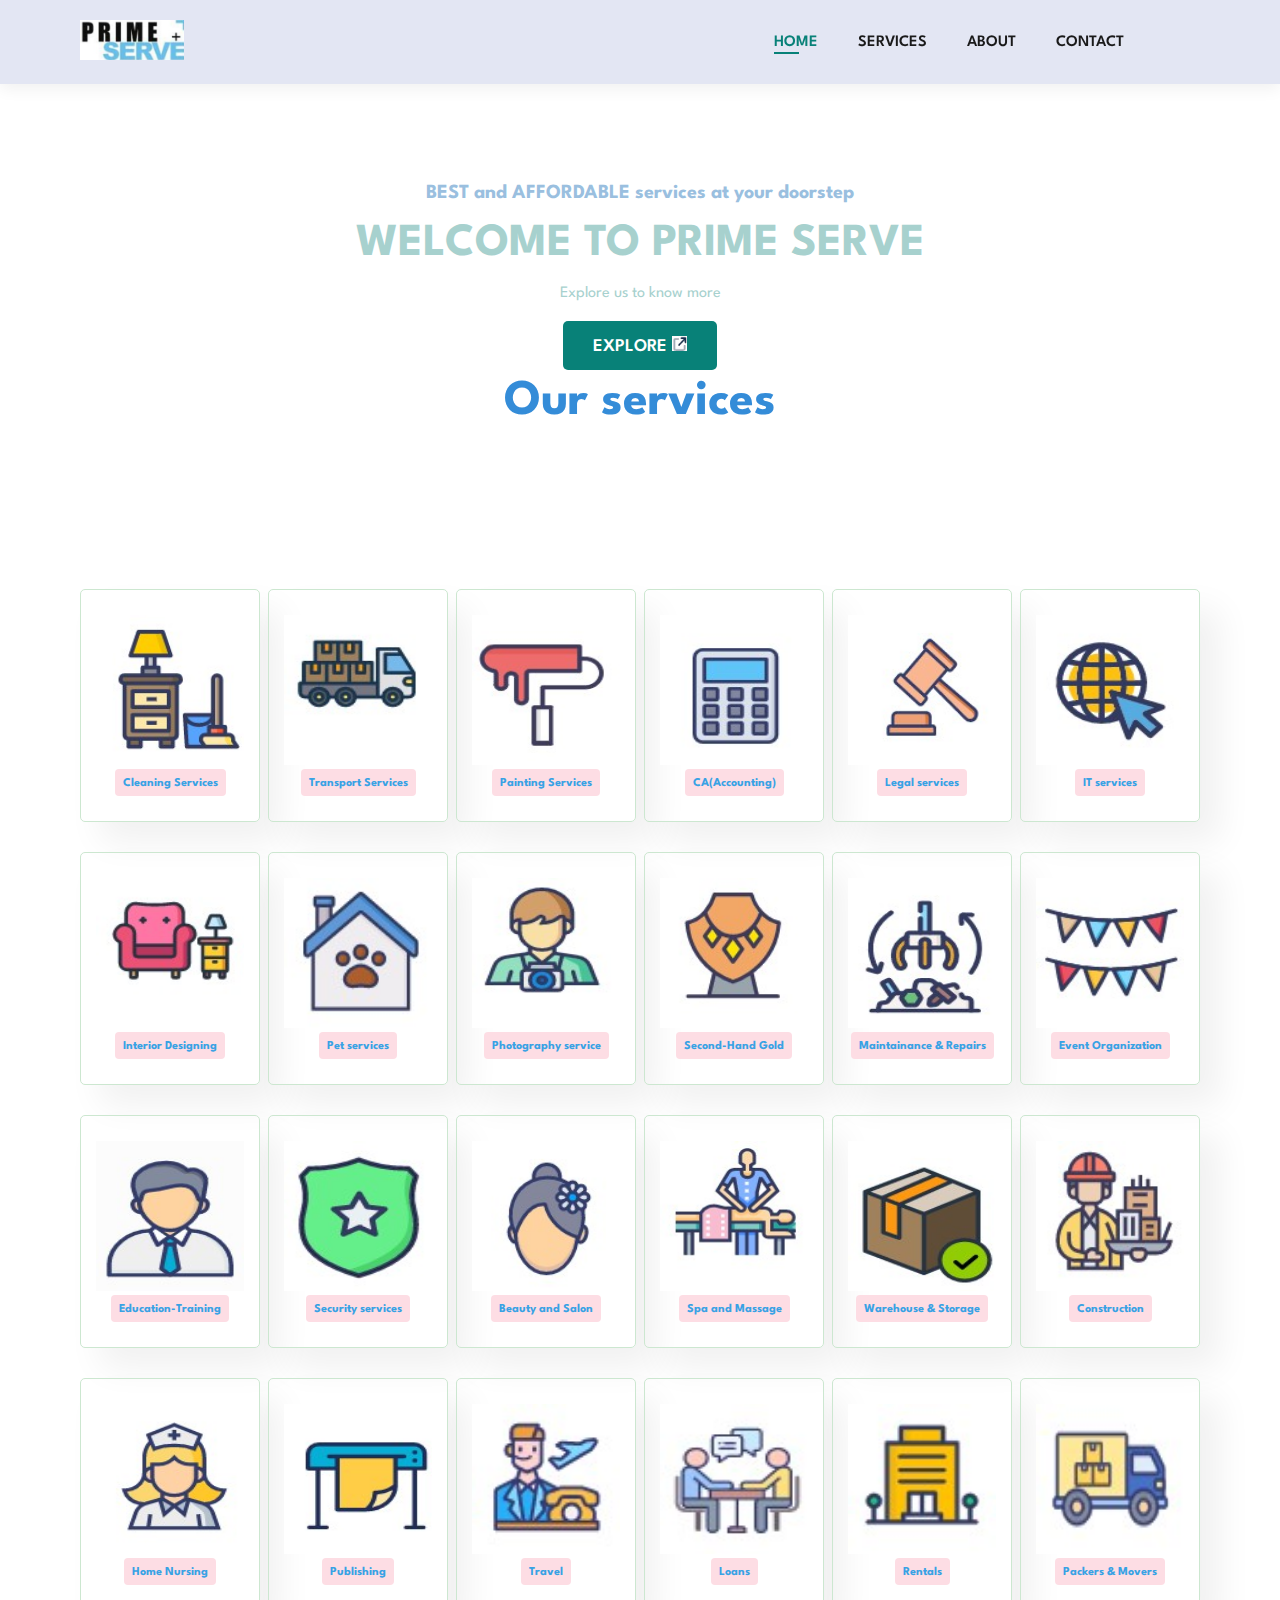
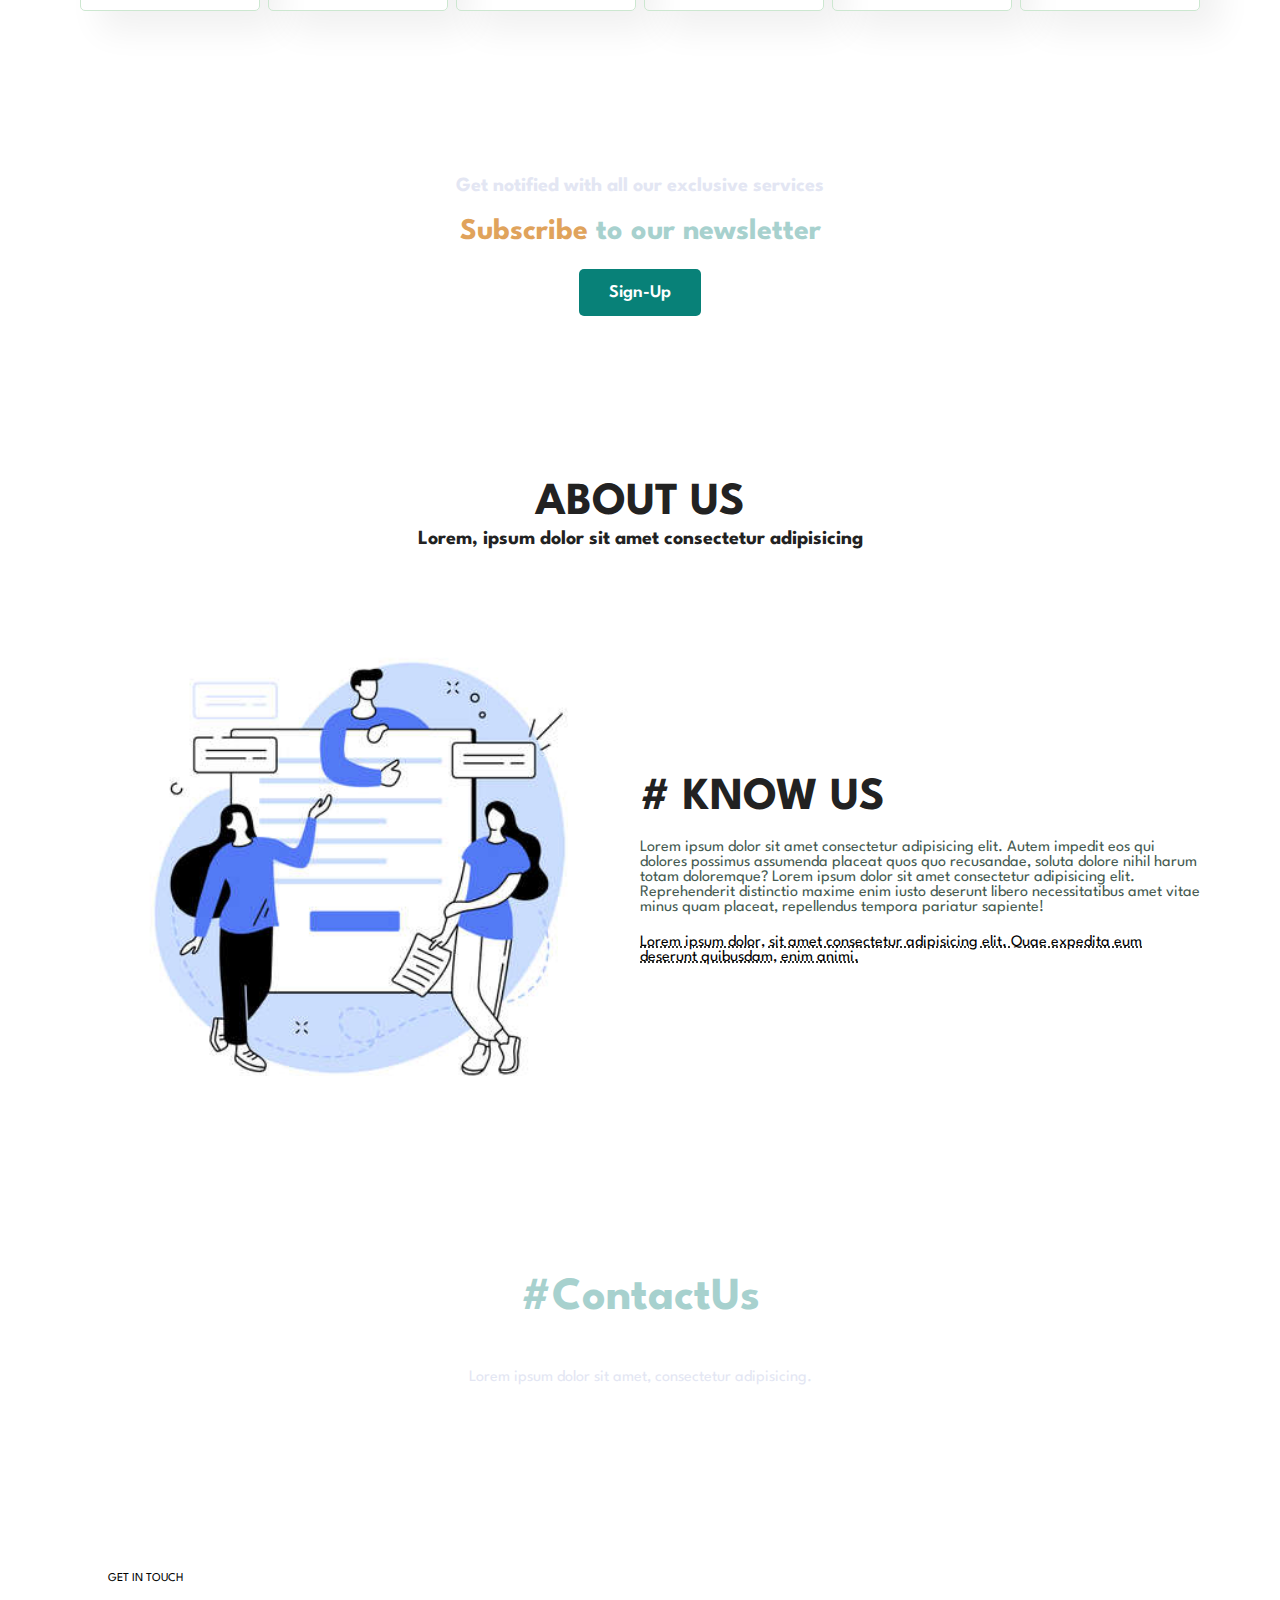
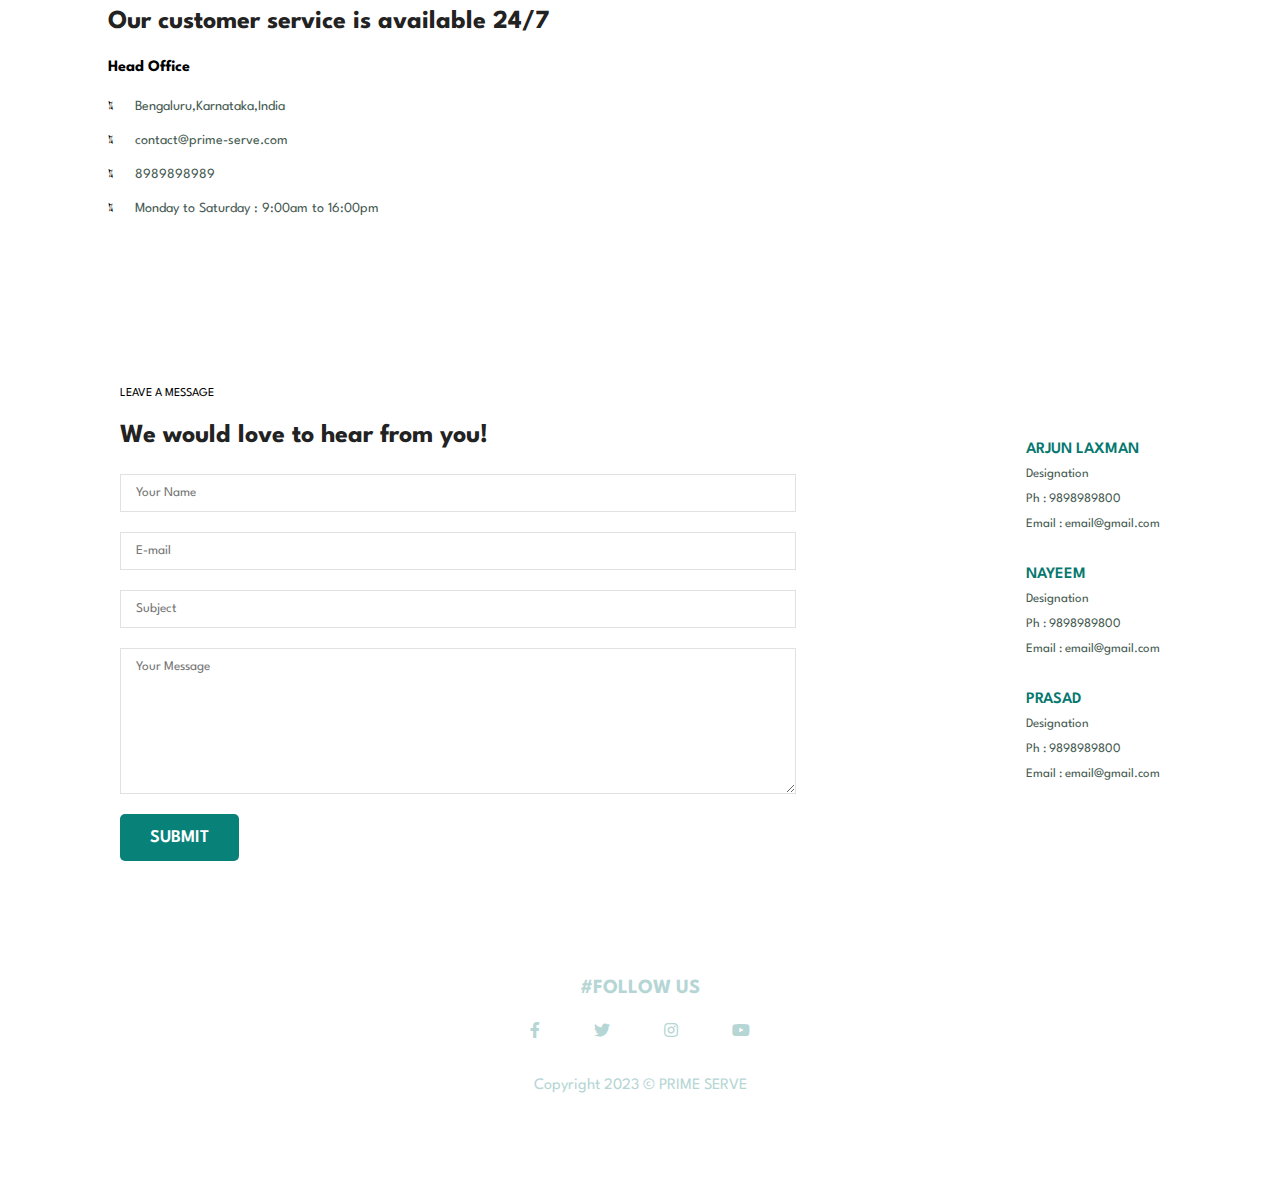
<file: index.html>
<!DOCTYPE html>
<html lang="en">

<head>
    <meta charset="UTF-8">
    <meta http-equiv="X-UA-Compatible" content="IE=edge">
    <meta name="viewport" content="width=device-width, initial-scale=1.0">
    <link rel="stylesheet" href="style.css">
    <link rel="stylesheet" href="https://pro.fontawesome.com/releases/v5.10.0/css/all.css">
    <title>PRIME SERVE</title>
</head>

<body>

    <section id="header">
        <a href="index.html"><img src="images/logo.jpg" class="logo"></a>
        <ul id="navbar">
            <li><a class="active" href="index.html"><span>HOME</span></a></li>
            <li><a href="services.html"><span>SERVICES</span></a></li>
            <li><a href="about.html"><span>ABOUT</span></a></li>
            <li><a href="contact.html"><span>CONTACT</span></a></li>
            <li><a href="cart.html"><i class="far fa-shopping-bag"></i></a></li>
        </ul>
    </section>

    <section id="hero">
        <h4>BEST and AFFORDABLE services at your doorstep</h4>
        <h2>WELCOME TO PRIME SERVE</h2>
        <p>Explore us to know more</p>
        <button class="normal">EXPLORE <img src="images/arrow.jpg" height="15px"></button>
        <h1>Our services </h1>
    </section>

    <section id="service" class="section-p1">
        <div class="se-box">
            <img src="images/cleaning.jpg" width="150px" height="150px">
            <h6>Cleaning Services</h6>
        </div>
        <div class="se-box">
            <img src="images/transport.jpg" width="150px" height="150px">
            <h6>Transport Services</h6>
        </div>
        <div class="se-box">
            <img src="images/paint.jpg" width="150px" height="150px">
            <h6>Painting Services</h6>
        </div>
        <div class="se-box">
            <img src="images/ca.jpg" width="150px" height="150px">
            <h6>CA(Accounting) </h6>
        </div>
        <div class="se-box">
            <img src="images/law.jpg" width="150px" height="150px">
            <h6>Legal services</h6>
        </div>
        <div class="se-box">
            <img src="images/it-serv.jpg" width="150px" height="150px">
            <h6>IT services</h6>
        </div>
        <div class="se-box">
            <img src="images/interior-des.jpg" width="150px" height="150px">
            <h6>Interior Designing</h6>
        </div>
        <div class="se-box">
            <img src="images/pet.jpg" width="150px" height="150px">
            <h6>Pet services</h6>
        </div>
        <div class="se-box">
            <img src="images/photog.jpg" width="150px" height="150px">
            <h6>Photography service</h6>
        </div>
        <div class="se-box">
            <img src="images/gold.jpg" width="150px" height="150px">
            <h6>Second-Hand Gold</h6>
        </div>
        <div class="se-box">
            <img src="images/repairs.jpg" width="150px" height="150px">
            <h6>Maintainance & Repairs</h6>
        </div>
        <div class="se-box">
            <img src="images/event-org.jpg" width="150px" height="150px">
            <h6>Event Organization</h6>
        </div>
        <div class="se-box">
            <img src="images/edu.jpg" width="150px" height="150px">
            <h6>Education-Training</h6>
        </div>
        <div class="se-box">
            <img src="images/security.jpg" width="150px" height="150px">
            <h6>Security services</h6>
        </div>
        <div class="se-box">
            <img src="images/beauty.jpg" width="150px" height="150px">
            <h6>Beauty and Salon</h6>
        </div>
        <div class="se-box">
            <img src="images/spa.jpg" width="150px" height="150px">
            <h6>Spa and Massage</h6>
        </div>
        <div class="se-box">
            <img src="images/storage.jpg" width="150px" height="150px">
            <h6>Warehouse & Storage</h6>
        </div>
        <div class="se-box">
            <img src="images/constr.jpg" width="150px" height="150px">
            <h6>Construction </h6>
        </div>
        <div class="se-box">
            <img src="images/nurse.jpg" width="150px" height="150px">
            <h6>Home Nursing</h6>
        </div>
        <div class="se-box">
            <img src="images/publish.jpg" width="150px" height="150px">
            <h6>Publishing</h6>
        </div>
        <div class="se-box">
            <img src="images/trav.jpg" width="150px" height="150px">
            <h6>Travel</h6>
        </div>
        <div class="se-box">
            <img src="images/loan.jpg" width="150px" height="150px">
            <h6>Loans</h6>
        </div>
        <div class="se-box">
            <img src="images/rent.jpg" width="150px" height="150px">
            <h6>Rentals</h6>
        </div>
        <div class="se-box">
            <img src="images/pack.jpg" width="150px" height="150px">
            <h6>Packers & Movers</h6>
        </div>
    </section>

    <section id="banner">
        <h4>Get notified with all our exclusive services</h4>
        <h2><span>Subscribe</span> to our newsletter</h2>
        <button class="normal">Sign-Up</button>
    </section>

    <section id="about">
        <h2>ABOUT US</h2>
        <h4>Lorem, ipsum dolor sit amet consectetur adipisicing</h4>
    </section>
    <section id="about-head" class="section-p1">
        <img src="images/about.jpg">
        <div class="side">
            <h2># KNOW US</h2>
            <p>Lorem ipsum dolor sit amet consectetur adipisicing elit. Autem impedit eos qui dolores possimus assumenda
                placeat quos quo recusandae, soluta dolore nihil harum totam doloremque? Lorem ipsum dolor sit amet
                consectetur adipisicing elit. Reprehenderit distinctio maxime enim iusto deserunt libero necessitatibus
                amet vitae minus quam placeat, repellendus tempora pariatur sapiente!</p>
            <abbr title="">Lorem ipsum dolor, sit amet consectetur adipisicing elit. Quae expedita eum deserunt
                quibusdam, enim animi.</abbr>
        </div>
    </section>

    <section id="contact">
        <h2>#ContactUs</h2>
        <p>Lorem ipsum dolor sit amet, consectetur adipisicing.</p>
    </section>

    <section id="cont" class="section-p1">
        <div class="details">
            <span>GET IN TOUCH</span>
            <h2>Our customer service is available 24/7</h2>
            <h3>Head Office</h3>
            <div>
                <li>
                    <i class="fal fa-map"></i>
                    <p>Bengaluru,Karnataka,India</p>
                </li>
                <li>
                    <i class="fal fa-envelope"></i>
                    <p>contact@prime-serve.com</p>
                </li>
                <li>
                    <i class="fal fa-phone"></i>
                    <p>8989898989</p>
                </li>
                <li>
                    <i class="fal fa-clock"></i>
                    <p>Monday to Saturday : 9:00am to 16:00pm</p>
                </li>
            </div>
        </div>
        <div class="map">
            <iframe
                src="https://www.google.com/maps/embed?pb=!1m18!1m12!1m3!1d497699.6983259305!2d77.6309395!3d12.9539974!2m3!1f0!2f0!3f0!3m2!1i1024!2i768!4f13.1!3m3!1m2!1s0x3bae1670c9b44e6d%3A0xf8dfc3e8517e4fe0!2sBengaluru%2C%20Karnataka!5e0!3m2!1sen!2sin!4v1677670971921!5m2!1sen!2sin"
                width="600" height="450" style="border:0;" allowfullscreen="" loading="lazy"
                referrerpolicy="no-referrer-when-downgrade"></iframe>
        </div>

    </section>

    <section id="form">
        <form action="">
            <span>LEAVE A MESSAGE</span>
            <h2>We would love to hear from you!</h2>
            <input type="text" placeholder="Your Name">
            <input type="text" placeholder="E-mail">
            <input type="text" placeholder="Subject">
            <textarea name="" id="" cols="30" rows="10" placeholder="Your Message"></textarea>
            <button class="normal-1">SUBMIT</button>
        </form>
        <div class="people">
            <div>
                <p><span>ARJUN LAXMAN</span>Designation <br>Ph : 9898989800 <br>Email : email@gmail.com</p>
            </div>
            <div>
                <p><span>NAYEEM</span>Designation <br>Ph : 9898989800 <br>Email : email@gmail.com</p>
            </div>
            <div>
                <p><span>PRASAD</span>Designation <br>Ph : 9898989800 <br>Email : email@gmail.com</p>
            </div>
        </div>
    </section>

    <section id="footer">
        <div class="follow">
            <h4>#FOLLOW US</h4>
            <div class="icons">
                <i class="fab fa-facebook-f"></i>
                <i class="fab fa-twitter"></i>
                <i class="fab fa-instagram"></i>
                <i class="fab fa-youtube"></i>
            </div>
            <p>Copyright 2023 &copy; PRIME SERVE</p>
        </div>
    </section>

</body>

</html>
</file>
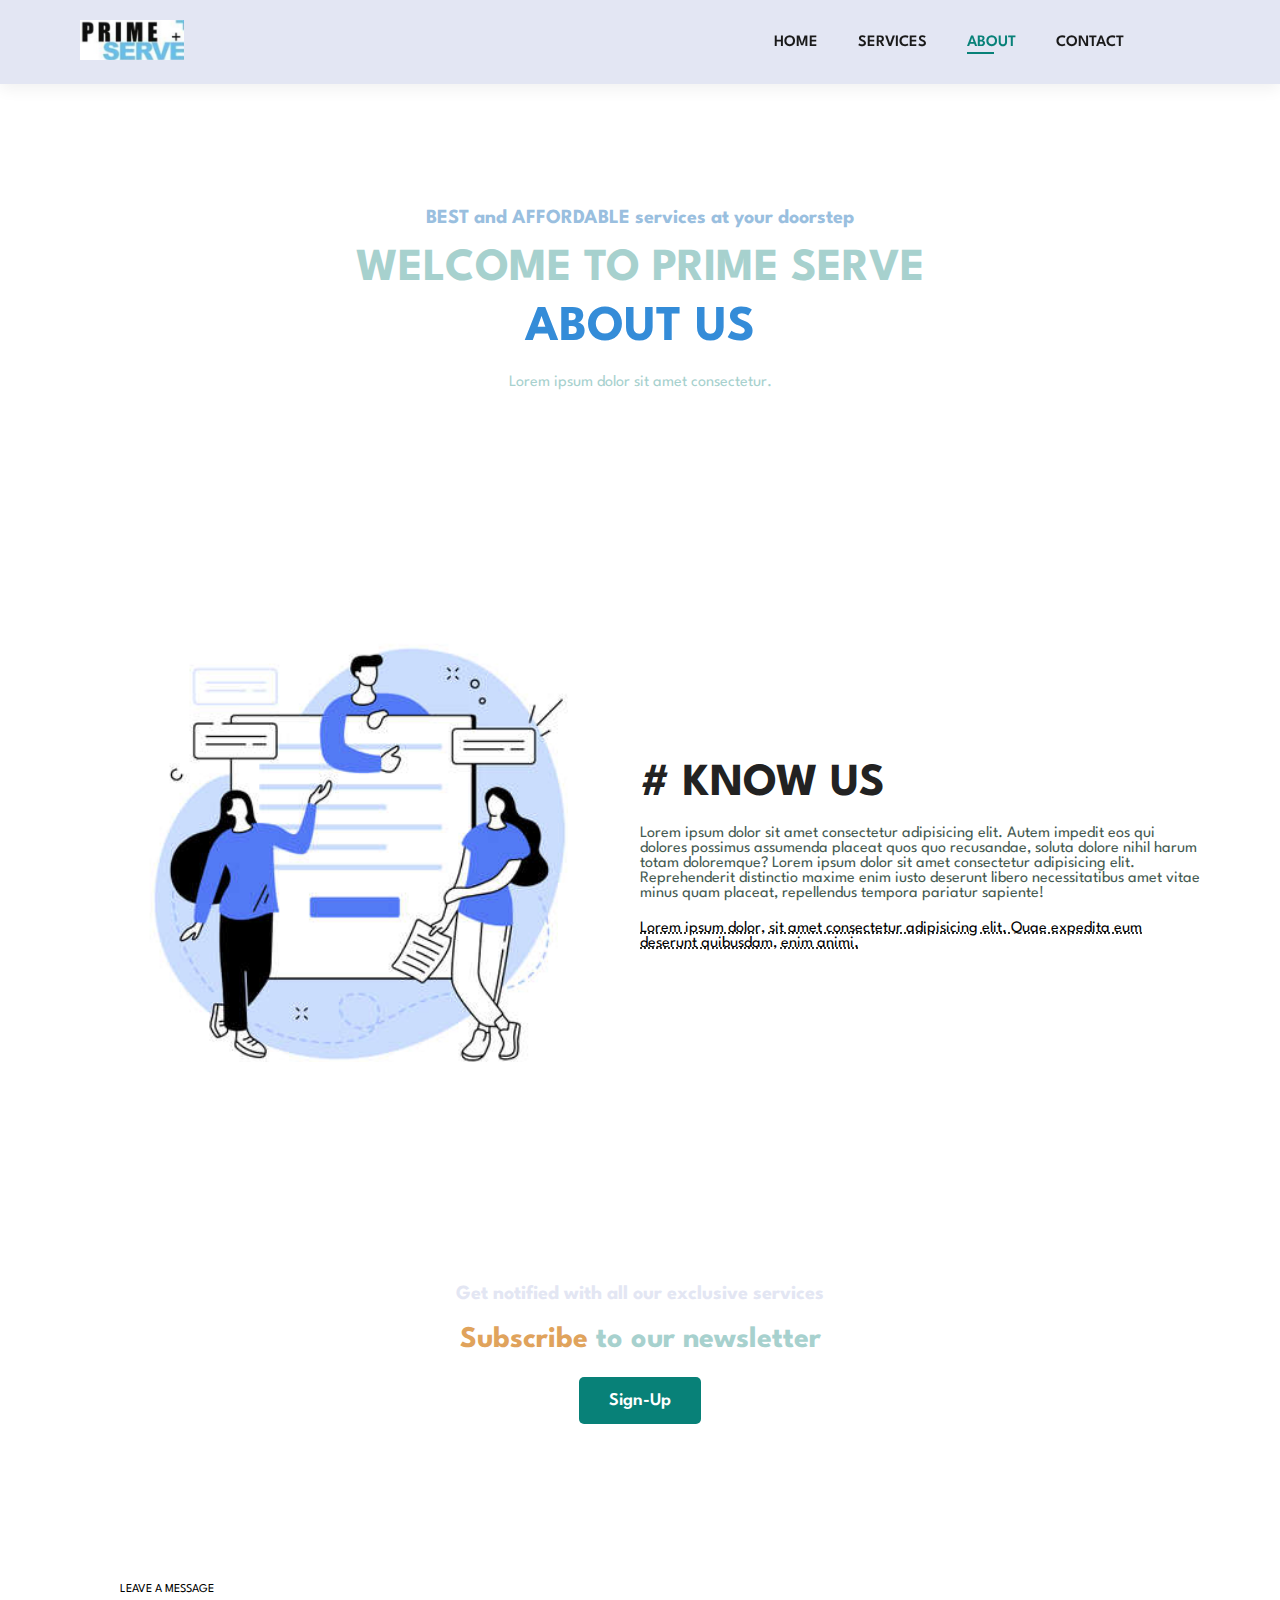
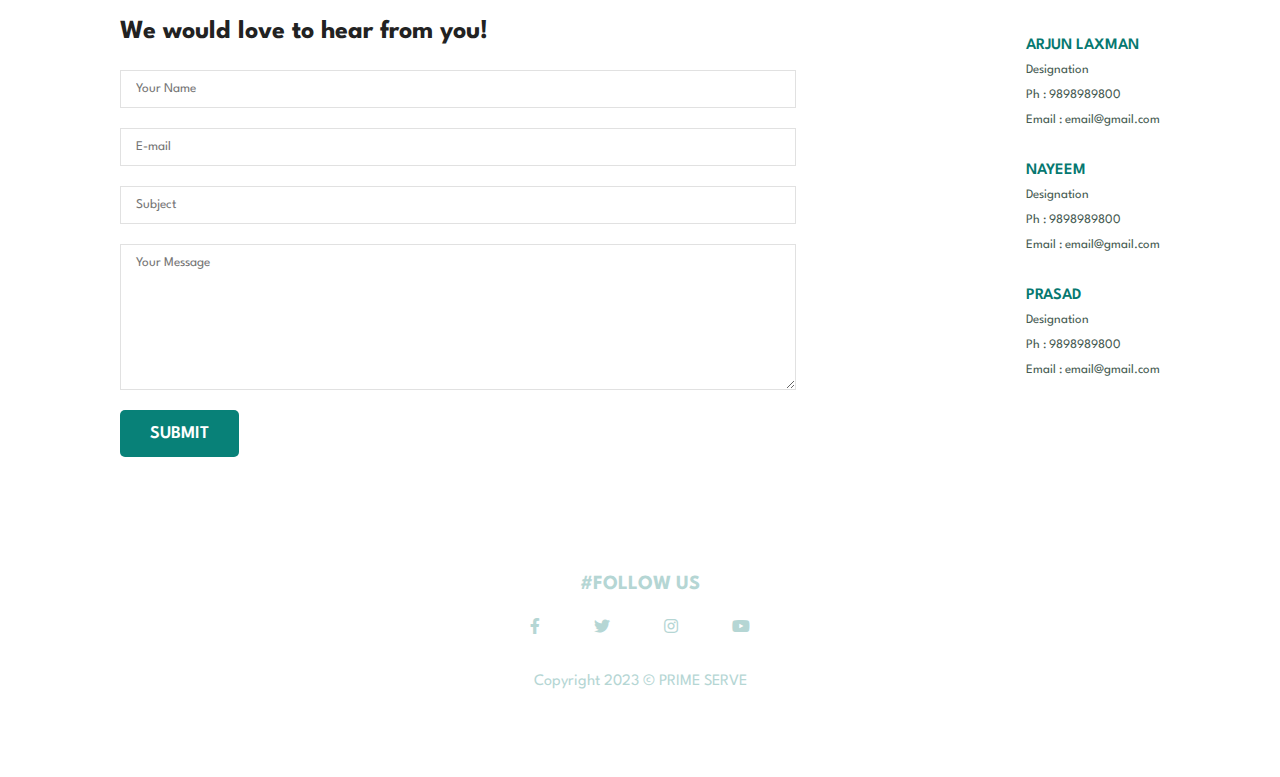
<file: about.html>
<!DOCTYPE html>
<html lang="en">

<head>
    <meta charset="UTF-8">
    <meta http-equiv="X-UA-Compatible" content="IE=edge">
    <meta name="viewport" content="width=device-width, initial-scale=1.0">
    <link rel="stylesheet" href="style.css">
    <link rel="stylesheet" href="https://pro.fontawesome.com/releases/v5.10.0/css/all.css">
    <title>PRIME SERVE</title>
</head>

<body>

    <section id="header">
        <a href="index.html"><img src="images/logo.jpg" class="logo"></a>
        <ul id="navbar">
            <li><a href="index.html"><span>HOME</span></a></li>
            <li><a href="services.html"><span>SERVICES</span></a></li>
            <li><a class="active" href="about.html"><span>ABOUT</span></a></li>
            <li><a href="contact.html"><span>CONTACT</span></a></li>
            <li><a href="cart.html"><i class="far fa-shopping-bag"></i></a></li>
        </ul>
    </section>

    <section id="hero">
        <h4>BEST and AFFORDABLE services at your doorstep</h4>
        <h2>WELCOME TO PRIME SERVE</h2>
        <h1>ABOUT US</h1>
        <p>Lorem ipsum dolor sit amet consectetur.</p>
    </section>

    <section id="about-head" class="section-p1">
        <img src="images/about.jpg">
        <div class="side">
            <h2># KNOW US</h2>
            <p>Lorem ipsum dolor sit amet consectetur adipisicing elit. Autem impedit eos qui dolores possimus assumenda
                placeat quos quo recusandae, soluta dolore nihil harum totam doloremque? Lorem ipsum dolor sit amet
                consectetur adipisicing elit. Reprehenderit distinctio maxime enim iusto deserunt libero necessitatibus
                amet vitae minus quam placeat, repellendus tempora pariatur sapiente!</p>
            <abbr title="">Lorem ipsum dolor, sit amet consectetur adipisicing elit. Quae expedita eum deserunt
                quibusdam, enim animi.</abbr>
        </div>
    </section>

    <section id="banner">
        <h4>Get notified with all our exclusive services</h4>
        <h2><span>Subscribe</span> to our newsletter</h2>
        <button class="normal">Sign-Up</button>
    </section>

    <section id="form">
        <form action="">
            <span>LEAVE A MESSAGE</span>
            <h2>We would love to hear from you!</h2>
            <input type="text" placeholder="Your Name">
            <input type="text" placeholder="E-mail">
            <input type="text" placeholder="Subject">
            <textarea name="" id="" cols="30" rows="10" placeholder="Your Message"></textarea>
            <button class="normal-1">SUBMIT</button>
        </form>
        <div class="people">
            <div>
                <p><span>ARJUN LAXMAN</span>Designation <br>Ph : 9898989800 <br>Email : email@gmail.com</p>
            </div>
            <div>
                <p><span>NAYEEM</span>Designation <br>Ph : 9898989800 <br>Email : email@gmail.com</p>
            </div>
            <div>
                <p><span>PRASAD</span>Designation <br>Ph : 9898989800 <br>Email : email@gmail.com</p>
            </div>
        </div>
    </section>

    <section id="footer">
        <div class="follow">
            <h4>#FOLLOW US</h4>
            <div class="icons">
                <i class="fab fa-facebook-f"></i>
                <i class="fab fa-twitter"></i>
                <i class="fab fa-instagram"></i>
                <i class="fab fa-youtube"></i>
            </div>
            <p>Copyright 2023 &copy; PRIME SERVE</p>
        </div>
    </section>

</body>

</html>
</file>
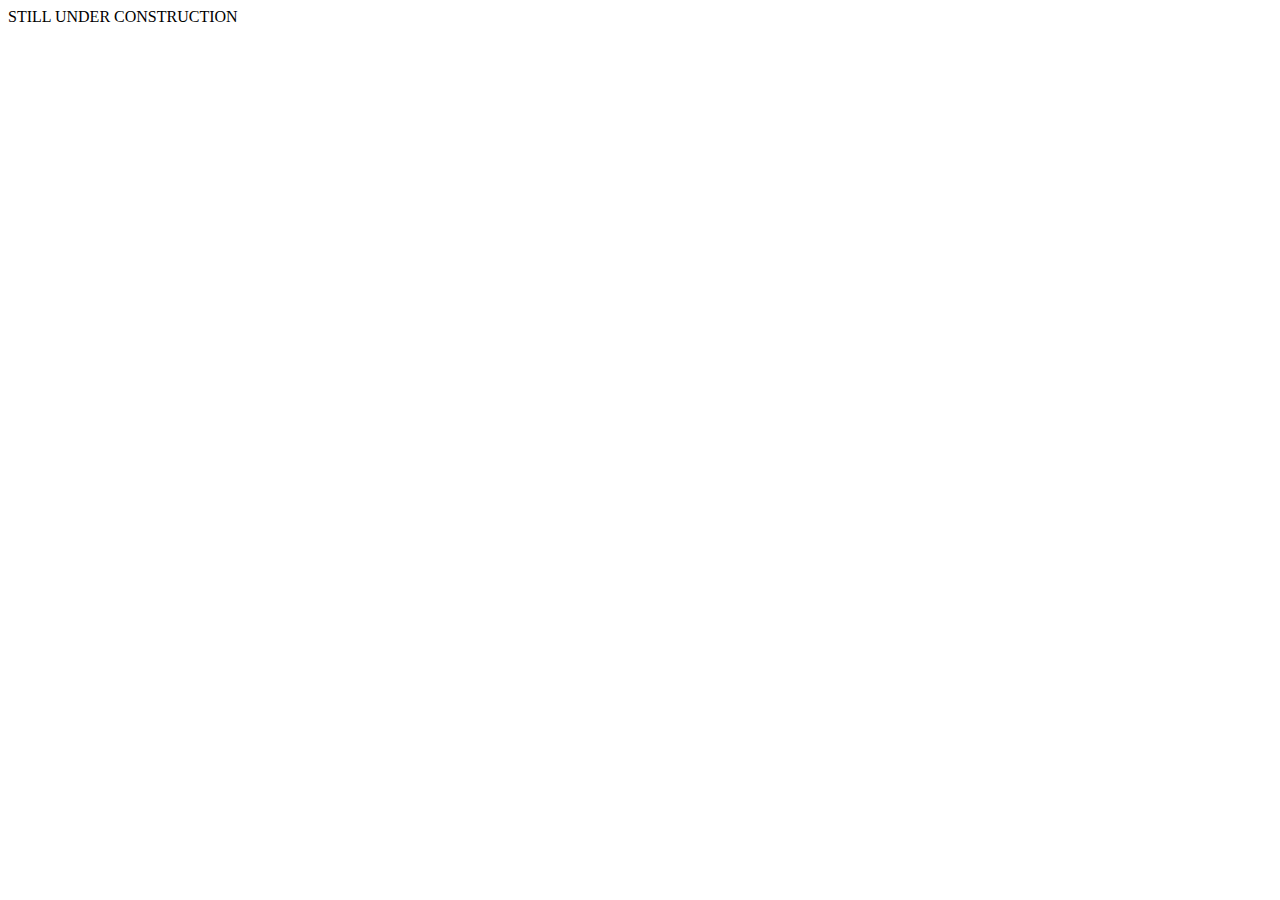
<file: cart.html>
<!DOCTYPE html>
<html lang="en">
<head>
    <meta charset="UTF-8">
    <meta http-equiv="X-UA-Compatible" content="IE=edge">
    <meta name="viewport" content="width=device-width, initial-scale=1.0">
    <title>Document</title>
</head>
<body>
    STILL UNDER CONSTRUCTION
</body>
</html>
</file>
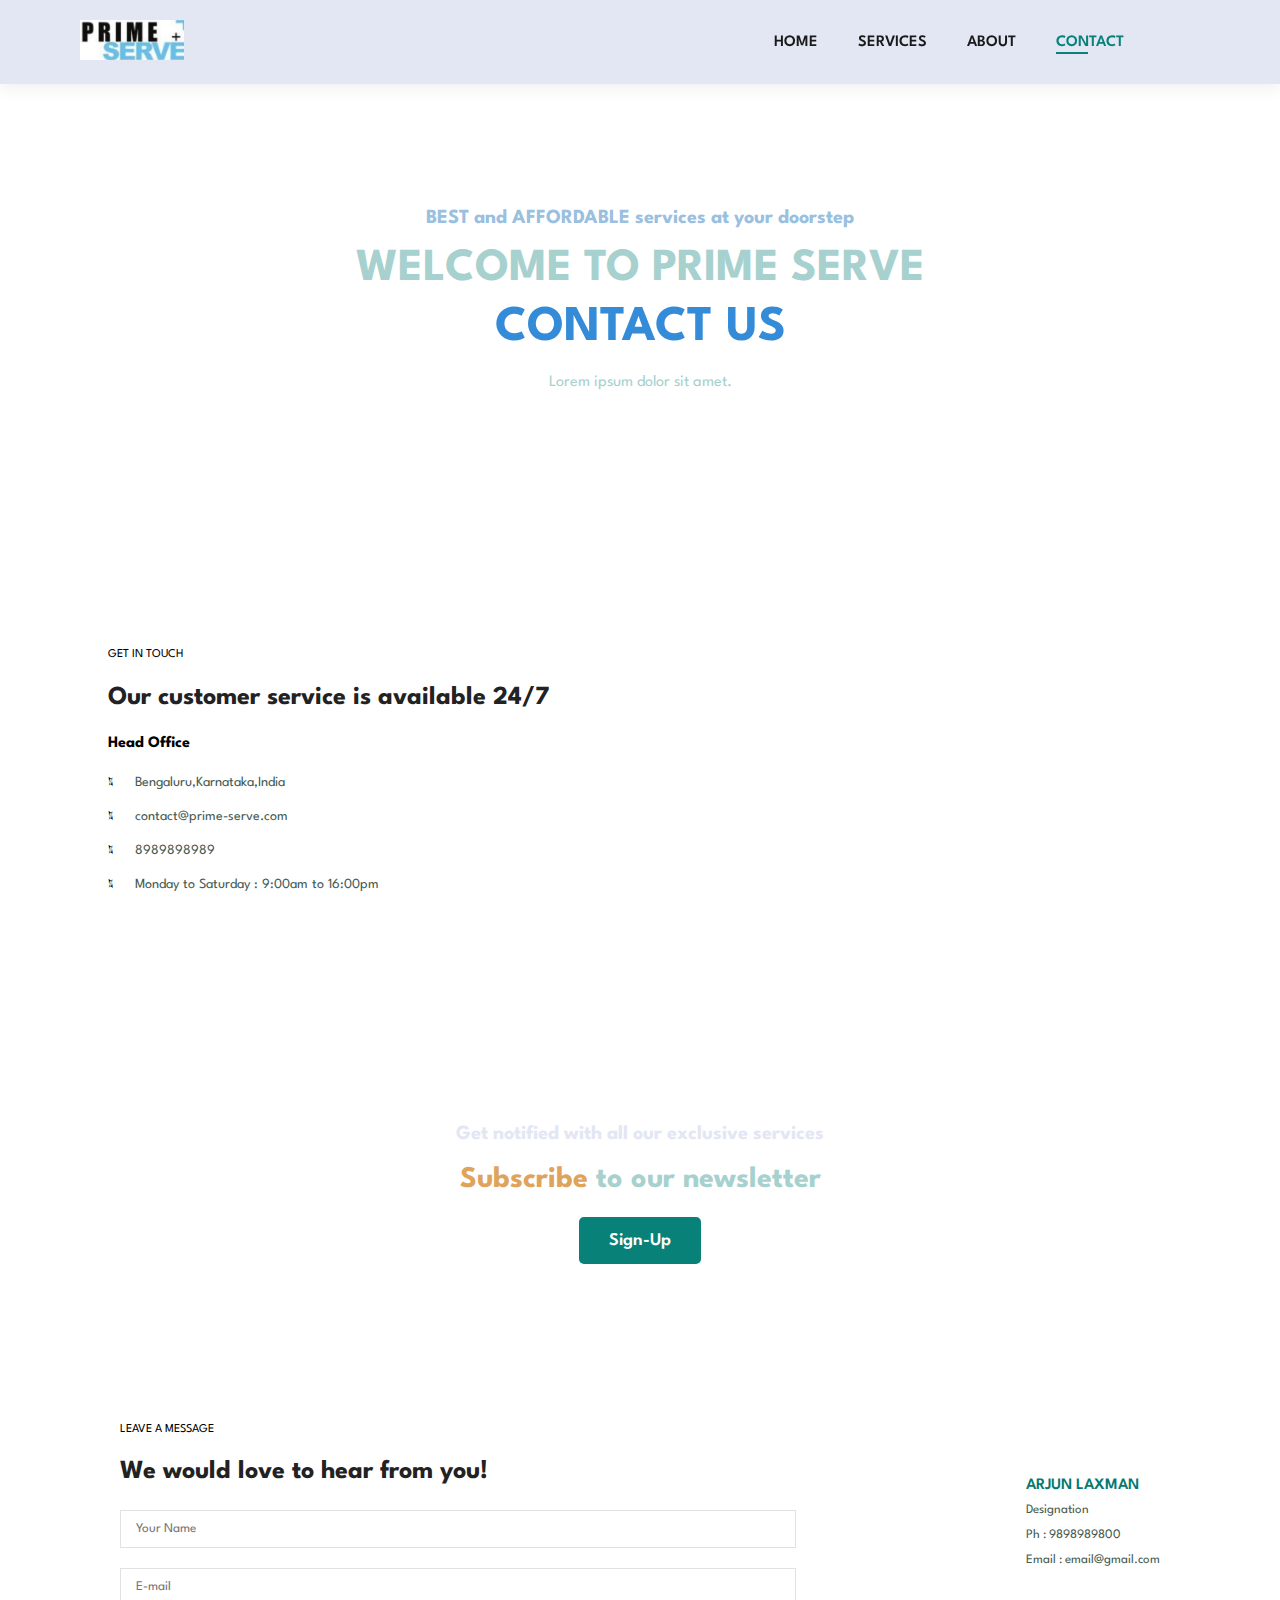
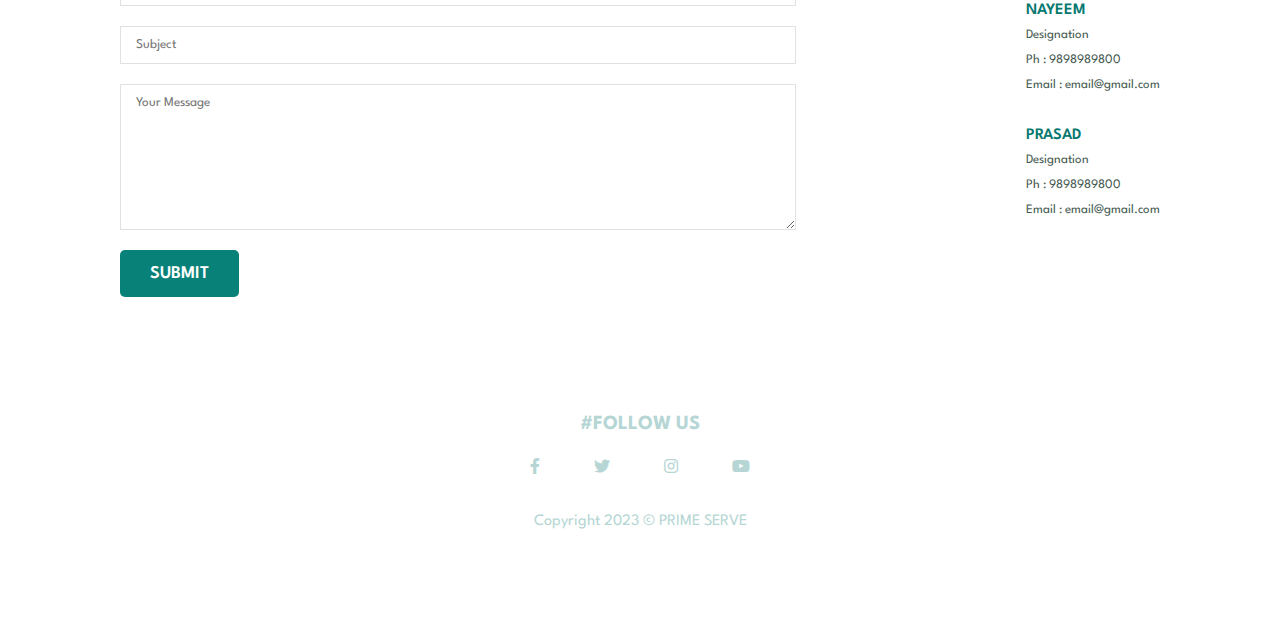
<file: contact.html>
<!DOCTYPE html>
<html lang="en">

<head>
    <meta charset="UTF-8">
    <meta http-equiv="X-UA-Compatible" content="IE=edge">
    <meta name="viewport" content="width=device-width, initial-scale=1.0">
    <link rel="stylesheet" href="style.css">
    <link rel="stylesheet" href="https://pro.fontawesome.com/releases/v5.10.0/css/all.css">
    <title>PRIME SERVE</title>
</head>

<body>

    <section id="header">
        <a href="index.html"><img src="images/logo.jpg" class="logo"></a>
        <ul id="navbar">
            <li><a href="index.html"><span>HOME</span></a></li>
            <li><a href="services.html"><span>SERVICES</span></a></li>
            <li><a href="about.html"><span>ABOUT</span></a></li>
            <li><a class="active" href="contact.html"><span>CONTACT</span></a></li>
            <li><a href="cart.html"><i class="far fa-shopping-bag"></i></a></li>
        </ul>
    </section>

    <section id="hero">
        <h4>BEST and AFFORDABLE services at your doorstep</h4>
        <h2>WELCOME TO PRIME SERVE</h2>
        <h1>CONTACT US </h1>
        <p>Lorem ipsum dolor sit amet.</p>
    </section>

    <section id="cont" class="section-p1">
        <div class="details">
            <span>GET IN TOUCH</span>
            <h2>Our customer service is available 24/7</h2>
            <h3>Head Office</h3>
            <div>
                <li>
                    <i class="fal fa-map"></i>
                    <p>Bengaluru,Karnataka,India</p>
                </li>
                <li>
                    <i class="fal fa-envelope"></i>
                    <p>contact@prime-serve.com</p>
                </li>
                <li>
                    <i class="fal fa-phone"></i>
                    <p>8989898989</p>
                </li>
                <li>
                    <i class="fal fa-clock"></i>
                    <p>Monday to Saturday : 9:00am to 16:00pm</p>
                </li>
            </div>
        </div>
        <div class="map">
            <iframe
                src="https://www.google.com/maps/embed?pb=!1m18!1m12!1m3!1d497699.6983259305!2d77.6309395!3d12.9539974!2m3!1f0!2f0!3f0!3m2!1i1024!2i768!4f13.1!3m3!1m2!1s0x3bae1670c9b44e6d%3A0xf8dfc3e8517e4fe0!2sBengaluru%2C%20Karnataka!5e0!3m2!1sen!2sin!4v1677670971921!5m2!1sen!2sin"
                width="600" height="450" style="border:0;" allowfullscreen="" loading="lazy"
                referrerpolicy="no-referrer-when-downgrade"></iframe>
        </div>

    </section>

    <section id="banner">
        <h4>Get notified with all our exclusive services</h4>
        <h2><span>Subscribe</span> to our newsletter</h2>
        <button class="normal">Sign-Up</button>
    </section>

    <section id="form">
        <form action="">
            <span>LEAVE A MESSAGE</span>
            <h2>We would love to hear from you!</h2>
            <input type="text" placeholder="Your Name">
            <input type="text" placeholder="E-mail">
            <input type="text" placeholder="Subject">
            <textarea name="" id="" cols="30" rows="10" placeholder="Your Message"></textarea>
            <button class="normal-1">SUBMIT</button>
        </form>
        <div class="people">
            <div>
                <p><span>ARJUN LAXMAN</span>Designation <br>Ph : 9898989800 <br>Email : email@gmail.com</p>
            </div>
            <div>
                <p><span>NAYEEM</span>Designation <br>Ph : 9898989800 <br>Email : email@gmail.com</p>
            </div>
            <div>
                <p><span>PRASAD</span>Designation <br>Ph : 9898989800 <br>Email : email@gmail.com</p>
            </div>
        </div>
    </section>

    <section id="footer">
        <div class="follow">
            <h4>#FOLLOW US</h4>
            <div class="icons">
                <i class="fab fa-facebook-f"></i>
                <i class="fab fa-twitter"></i>
                <i class="fab fa-instagram"></i>
                <i class="fab fa-youtube"></i>
            </div>
            <p>Copyright 2023 &copy; PRIME SERVE</p>
        </div>
    </section>

</body>

</html>
</file>
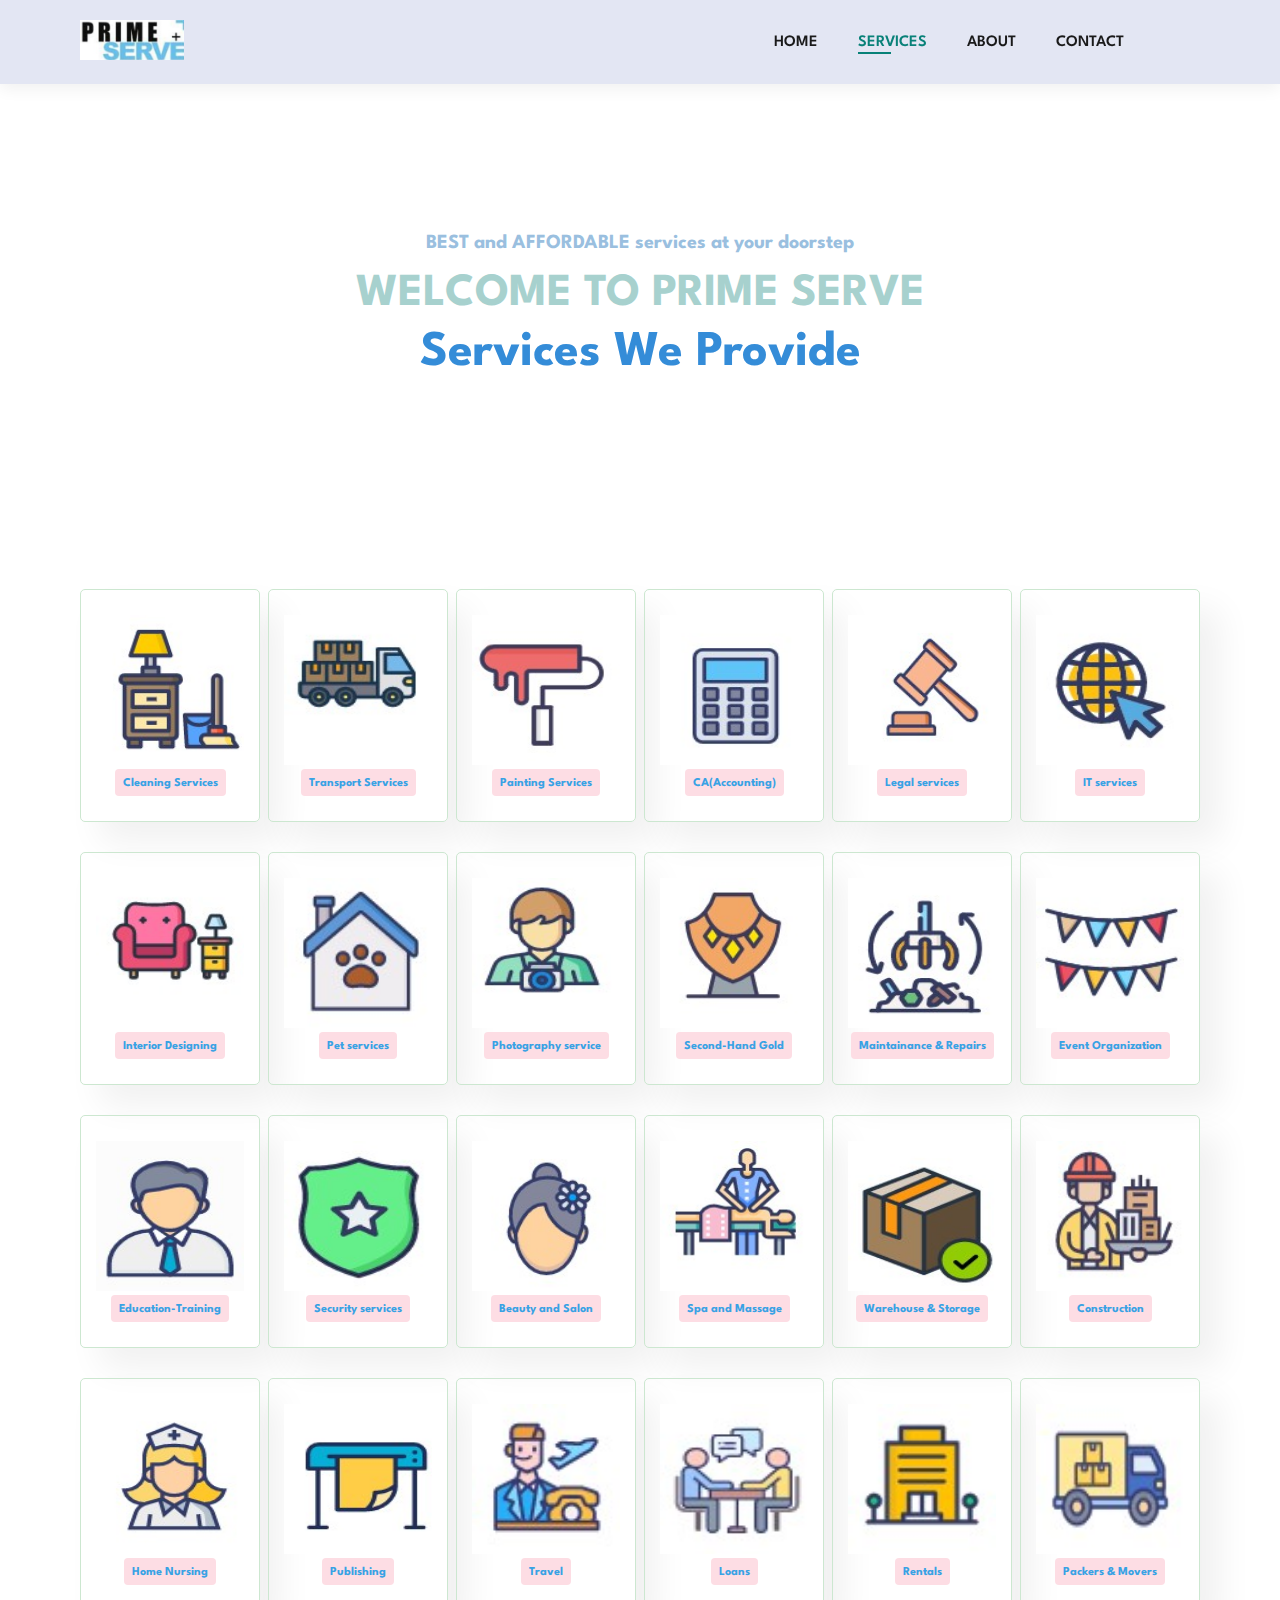
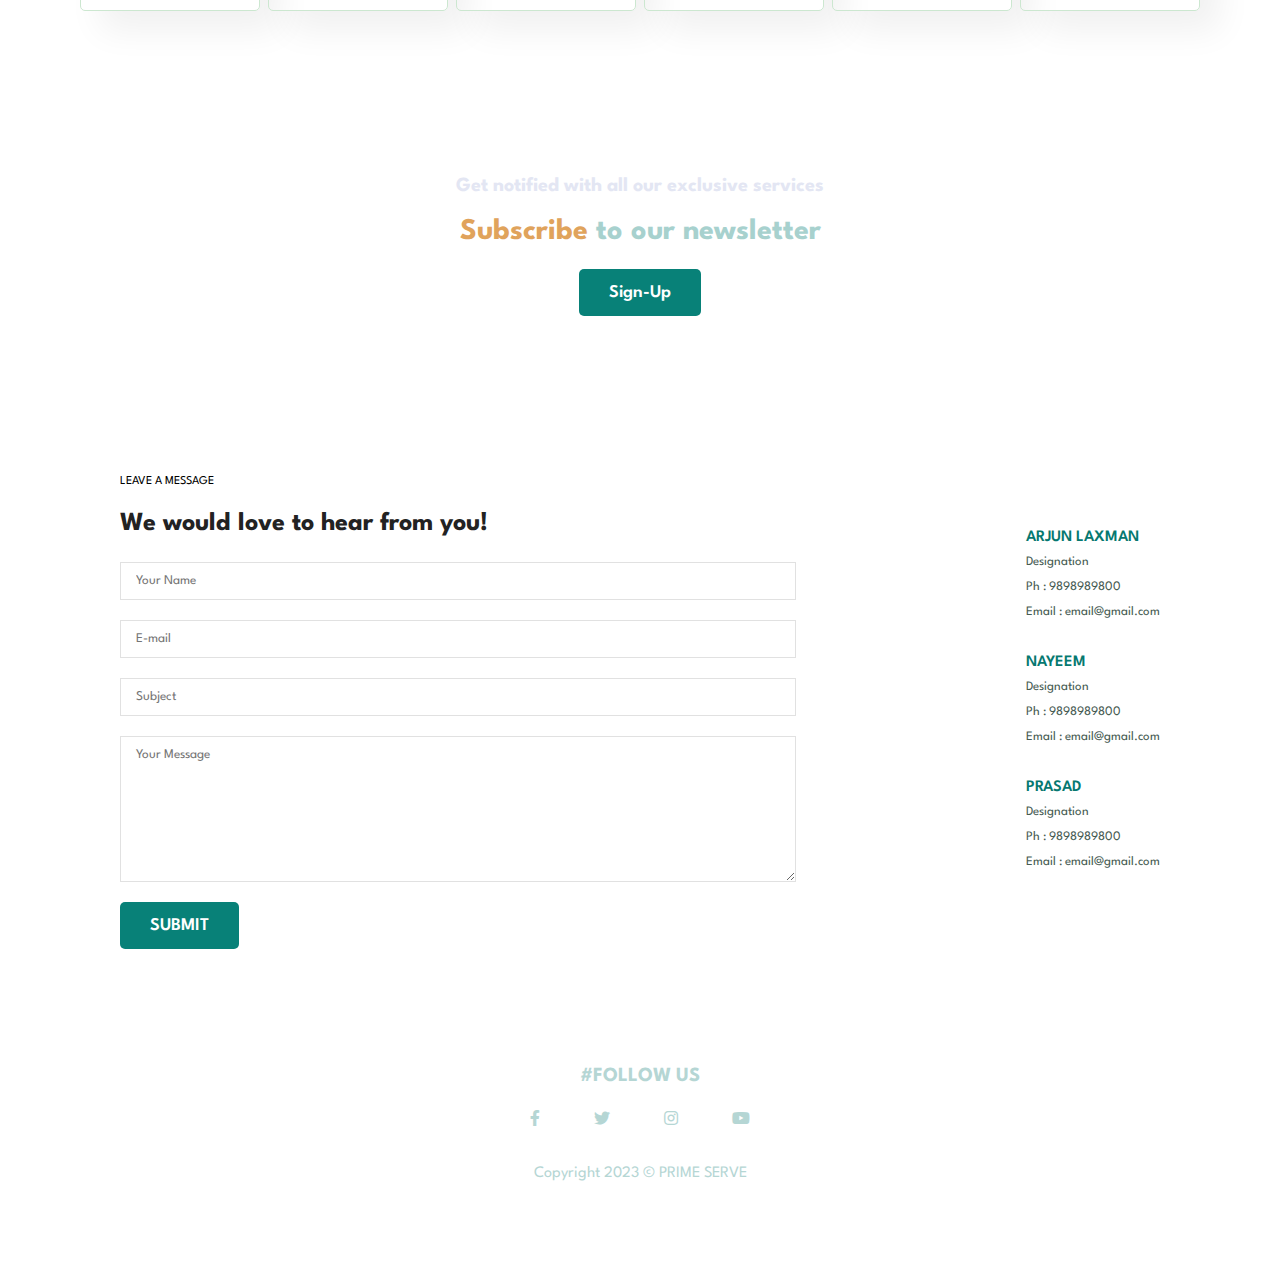
<file: services.html>
<!DOCTYPE html>
<html lang="en">

<head>
    <meta charset="UTF-8">
    <meta http-equiv="X-UA-Compatible" content="IE=edge">
    <meta name="viewport" content="width=device-width, initial-scale=1.0">
    <link rel="stylesheet" href="style.css">
    <link rel="stylesheet" href="https://pro.fontawesome.com/releases/v5.10.0/css/all.css">
    <title>PRIME SERVE</title>
</head>

<body>

    <section id="header">
        <a href="index.html"><img src="images/logo.jpg" class="logo"></a>
        <ul id="navbar">
            <li><a href="index.html"><span>HOME</span></a></li>
            <li><a class="active" href="services.html"><span>SERVICES</span></a></li>
            <li><a href="about.html"><span>ABOUT</span></a></li>
            <li><a href="contact.html"><span>CONTACT</span></a></li>
            <li><a href="cart.html"><i class="far fa-shopping-bag"></i></a></li>
        </ul>
    </section>

    <section id="hero">
        <h4>BEST and AFFORDABLE services at your doorstep</h4>
        <h2>WELCOME TO PRIME SERVE</h2>
        <h1>Services We Provide</h1>
    </section>

    <section id="service" class="section-p1">
        <div class="se-box">
            <img src="images/cleaning.jpg" width="150px" height="150px">
            <h6>Cleaning Services</h6>
        </div>
        <div class="se-box">
            <img src="images/transport.jpg" width="150px" height="150px">
            <h6>Transport Services</h6>
        </div>
        <div class="se-box">
            <img src="images/paint.jpg" width="150px" height="150px">
            <h6>Painting Services</h6>
        </div>
        <div class="se-box">
            <img src="images/ca.jpg" width="150px" height="150px">
            <h6>CA(Accounting) </h6>
        </div>
        <div class="se-box">
            <img src="images/law.jpg" width="150px" height="150px">
            <h6>Legal services</h6>
        </div>
        <div class="se-box">
            <img src="images/it-serv.jpg" width="150px" height="150px">
            <h6>IT services</h6>
        </div>
        <div class="se-box">
            <img src="images/interior-des.jpg" width="150px" height="150px">
            <h6>Interior Designing</h6>
        </div>
        <div class="se-box">
            <img src="images/pet.jpg" width="150px" height="150px">
            <h6>Pet services</h6>
        </div>
        <div class="se-box">
            <img src="images/photog.jpg" width="150px" height="150px">
            <h6>Photography service</h6>
        </div>
        <div class="se-box">
            <img src="images/gold.jpg" width="150px" height="150px">
            <h6>Second-Hand Gold</h6>
        </div>
        <div class="se-box">
            <img src="images/repairs.jpg" width="150px" height="150px">
            <h6>Maintainance & Repairs</h6>
        </div>
        <div class="se-box">
            <img src="images/event-org.jpg" width="150px" height="150px">
            <h6>Event Organization</h6>
        </div>
        <div class="se-box">
            <img src="images/edu.jpg" width="150px" height="150px">
            <h6>Education-Training</h6>
        </div>
        <div class="se-box">
            <img src="images/security.jpg" width="150px" height="150px">
            <h6>Security services</h6>
        </div>
        <div class="se-box">
            <img src="images/beauty.jpg" width="150px" height="150px">
            <h6>Beauty and Salon</h6>
        </div>
        <div class="se-box">
            <img src="images/spa.jpg" width="150px" height="150px">
            <h6>Spa and Massage</h6>
        </div>
        <div class="se-box">
            <img src="images/storage.jpg" width="150px" height="150px">
            <h6>Warehouse & Storage</h6>
        </div>
        <div class="se-box">
            <img src="images/constr.jpg" width="150px" height="150px">
            <h6>Construction </h6>
        </div>
        <div class="se-box">
            <img src="images/nurse.jpg" width="150px" height="150px">
            <h6>Home Nursing</h6>
        </div>
        <div class="se-box">
            <img src="images/publish.jpg" width="150px" height="150px">
            <h6>Publishing</h6>
        </div>
        <div class="se-box">
            <img src="images/trav.jpg" width="150px" height="150px">
            <h6>Travel</h6>
        </div>
        <div class="se-box">
            <img src="images/loan.jpg" width="150px" height="150px">
            <h6>Loans</h6>
        </div>
        <div class="se-box">
            <img src="images/rent.jpg" width="150px" height="150px">
            <h6>Rentals</h6>
        </div>
        <div class="se-box">
            <img src="images/pack.jpg" width="150px" height="150px">
            <h6>Packers & Movers</h6>
        </div>
    </section>

    <section id="banner">
        <h4>Get notified with all our exclusive services</h4>
        <h2><span>Subscribe</span> to our newsletter</h2>
        <button class="normal">Sign-Up</button>
    </section>

    <section id="form">
        <form action="">
            <span>LEAVE A MESSAGE</span>
            <h2>We would love to hear from you!</h2>
            <input type="text" placeholder="Your Name">
            <input type="text" placeholder="E-mail">
            <input type="text" placeholder="Subject">
            <textarea name="" id="" cols="30" rows="10" placeholder="Your Message"></textarea>
            <button class="normal-1">SUBMIT</button>
        </form>
        <div class="people">
            <div>
                <p><span>ARJUN LAXMAN</span>Designation <br>Ph : 9898989800 <br>Email : email@gmail.com</p>
            </div>
            <div>
                <p><span>NAYEEM</span>Designation <br>Ph : 9898989800 <br>Email : email@gmail.com</p>
            </div>
            <div>
                <p><span>PRASAD</span>Designation <br>Ph : 9898989800 <br>Email : email@gmail.com</p>
            </div>
        </div>
    </section>

    <section id="footer">
        <div class="follow">
            <h4>#FOLLOW US</h4>
            <div class="icons">
                <i class="fab fa-facebook-f"></i>
                <i class="fab fa-twitter"></i>
                <i class="fab fa-instagram"></i>
                <i class="fab fa-youtube"></i>
            </div>
            <p>Copyright 2023 &copy; PRIME SERVE</p>
        </div>
    </section>

</body>

</html>
</file>
<file: style.css>
@import url('https://fonts.googleapis.com/css2?family=Spartan:wght@100;200;300;400;500;600;700;800;900&display=swap');

* {
    margin: 0;
    padding: 0;
    box-sizing: border-box;
    font-family: 'Spartan', sans-serif;
}

h1 {
    font-size: 50px;
    line-height: 64px;
    color: #222;
}

h2 {
    font-size: 46px;
    line-height: 54px;
    color: #222;
}

h4 {
    font-size: 20px;
    color: #222;
}

h6 {
    font-weight: 700;
    font-size: 12px;
}

p {
    font-size: 16px;
    color: #465b52;
    margin: 15px 0 20px 0;
}

.section-p1 {
    padding: 40px 80px;
}

.section-m1 {
    margin: 40px 0;
}

button.normal{
    font-size: 18px;
    font-weight: 600;
    padding: 15px 30px;
    color: black;
    background-color: #fff;
    border-radius: 5px;
    cursor: pointer;
    border: none;
    outline: none;
    transition: 0.3s ease;
}

button.normal-1{
    font-size: 18px;
    font-weight: 600;
    padding: 15px 30px;
    background-color: #088178;
    color: #fff;
    border-radius: 5px;
    cursor: pointer;
    border: none;
    outline: none;
    transition: 0.3s ease;
}

body {
    width: 100%;
}

#header {
    display: flex;
    align-items: center;
    justify-content: space-between;
    padding: 20px 80px;
    background: #E3E6F3;
    box-shadow: 0 5px 15px rgba(0, 0, 0, 0.06);
    z-index: 999;
    position: sticky;
    top: 0;
    left: 0;
}

#header img{
    height: 40px;
}

#navbar {
    display: flex;
    align-items: center;
    justify-content: center;
}

#navbar li {
    list-style: none;
    padding: 0 20px;
    position: relative;
}

#navbar li a {
    text-decoration: none;
    font-size: 16px;
    font-weight: 600;
    color: #1a1a1a;
    transition: 0.3s ease;
}

#navbar li  :hover,
#navbar li a.active {
    color: #088178;
}

#navbar li a.active ::after,
#navbar li :hover ::after {
    content: "";
    width: 30%;
    height: 2px;
    background: #088178;
    position: absolute;
    bottom: -4px;
    left: 20px;
}

#hero {
    background-image: -moz-linear-gradient(rgba(4, 9, 30, 0.7), rgba(4, 9, 30, 0.7)),url(images/herobg.jpg );
    height: 50vh;
    width: 100%;
    background-position: center;
    background-repeat: no-repeat;
    background-size: cover;
    padding: 0 80px;
    display: flex;
    align-items: center;
    justify-content: center;
    flex-direction: column;
}

#hero h4{
    padding-bottom: 15px ;
    color: rgb(154, 191, 223);
}

#hero h2{
    color: #a7d1ce;
}

#hero h1{
    color: #348cd8 ;
}

#hero p{
    color: #a7d1ce;
}

#hero button{
    background-color: #088178;
    color: #fff;
}

#service{
    display: flex;
    align-items: center;
    justify-content: space-between;
    flex-wrap: wrap;
}

#service .se-box{
    width: 180px ;
    text-align: center;
    padding: 25px 15px;
    box-shadow: 20px 20px 34px rgba(0, 0, 0, 0.06);
    border : 1px solid#cce7d0;
    border-radius: 5px;
    margin: 15px 0;
}

#service .se-box :hover{
    cursor: pointer;
}

#service .se-box img{
    width: 100%;
    margin: bottom 10px; ;
}

#service .se-box h6{
    display:inline-block ;
    padding: 9px 8px 6px 8px;
    line-height: 1;
    border-radius: 4px;
    color: #38a2e4;
    background-color: #fddde4;
}

#banner{
    display: flex;
    flex-direction: column;
    justify-content: center;
    align-items: center;
    text-align: center;
    background-image: -moz-linear-gradient(rgba(4, 9, 30, 0.7), rgba(4, 9, 30, 0.7)), url(images/banner.jpg);
    background-position: center;
    background-size: cover;
    width: 100%;
    height: 40vh;
}

#banner h4{
    color: #E3E6F3;
}

#banner h2{
    color: #a7d1ce;
    font-size: 30px;
    padding: 10px 0;
}
#banner h2 span{
    color: #e0a35c;
    font-size: 30px;
    padding: 10px 0;
}

#banner button{
    background-color: #088178;
    color: #fff;
}

#about{
    margin-top: 50px;
    display: flex;
    flex-direction: column;
    justify-content: center;
    align-items: center;
    text-align: center;
}

#about-head{
    display: flex;
    align-items: center;
}

#about-head img{
    width: 50%;
    height: auto;
}

#about-head .side{
    width: 50%;

}

#contact{
    display: flex;
    flex-direction: column;
    justify-content: center;
    align-items: center;
    text-align: center;
    background-image: -moz-linear-gradient(rgba(4, 9, 30, 0.7), rgba(4, 9, 30, 0.7)), url(images/con.jpg);
    background-position: center;
    background-size: cover;
    width: 100%;
    height: 30vh;
}

#contact h2{
    padding: 30px;
    color: #a7d1ce;
}

#contact p{
    color: #E3E6F3;
}

#cont{
    display: flex;
    justify-content: center;
    align-items: center;
}

#cont .details{
    width: 40%;
}

#cont .details span,
#form form span{
    font-size: 12px;
}

#cont .details h2,
#form form h2{
    font-size: 26px;
    line-height: 35px;
    padding: 20px 0;
}

#cont .details h3{
    font-size: 16px;
    padding-bottom: 15px;
}

#cont .details li{
    list-style: none;
    display: flex;
    padding: 10px 0;
}

#cont .details li i{
    font-size: 14px;
    padding-right: 22px;
}

#cont .details li p{
    margin: 0;
    font-size: 14px;
}

#cont .map{
    width: 55%;
    height: 400px;
}

#cont .map iframe{
    width: 100%;
    height: 100%;
}

#form{
    display: flex;
    align-items: center;
    justify-content: space-between;
    padding : 50px 120px;
}

#form form{
    width: 65%;
    display: flex;
    flex-direction: column;
    align-items: flex-start;
}

#form form input,
#form form textarea{
    width: 100%;
    padding: 12px 15px;
    outline: none;
    margin-bottom: 20px;
    border: 1px solid #e1e1e1;
}

#form .people div{
    padding-bottom: 25px;
    display: flex;
    align-items: flex-start;
}

#form .people div p{
    margin: 0;
    font-size: 13px;
    line-height: 25px;
}

#form .people div p span{
    display: block;
    font-size: 16px;
    font-weight: 600;
    color: #067870;
}

#footer{
    display: flex;
    flex-direction: column;
    justify-content: center;
    align-items: center;
    text-align: center;
    background-image: -moz-linear-gradient(rgba(4, 9, 30, 0.7), rgba(4, 9, 30, 0.7)), url(images/foot.jpg);
    background-position: center;
    background-size: cover;
    width: 100%;
    height: 30vh;
}

#footer h4{
    color: #b5d6d4;
}

#footer i{
    color: #b5d6d4;
    padding: 25px;
    cursor: pointer;
}

#footer p{
    color: #b5d6d4;
}
</file>
